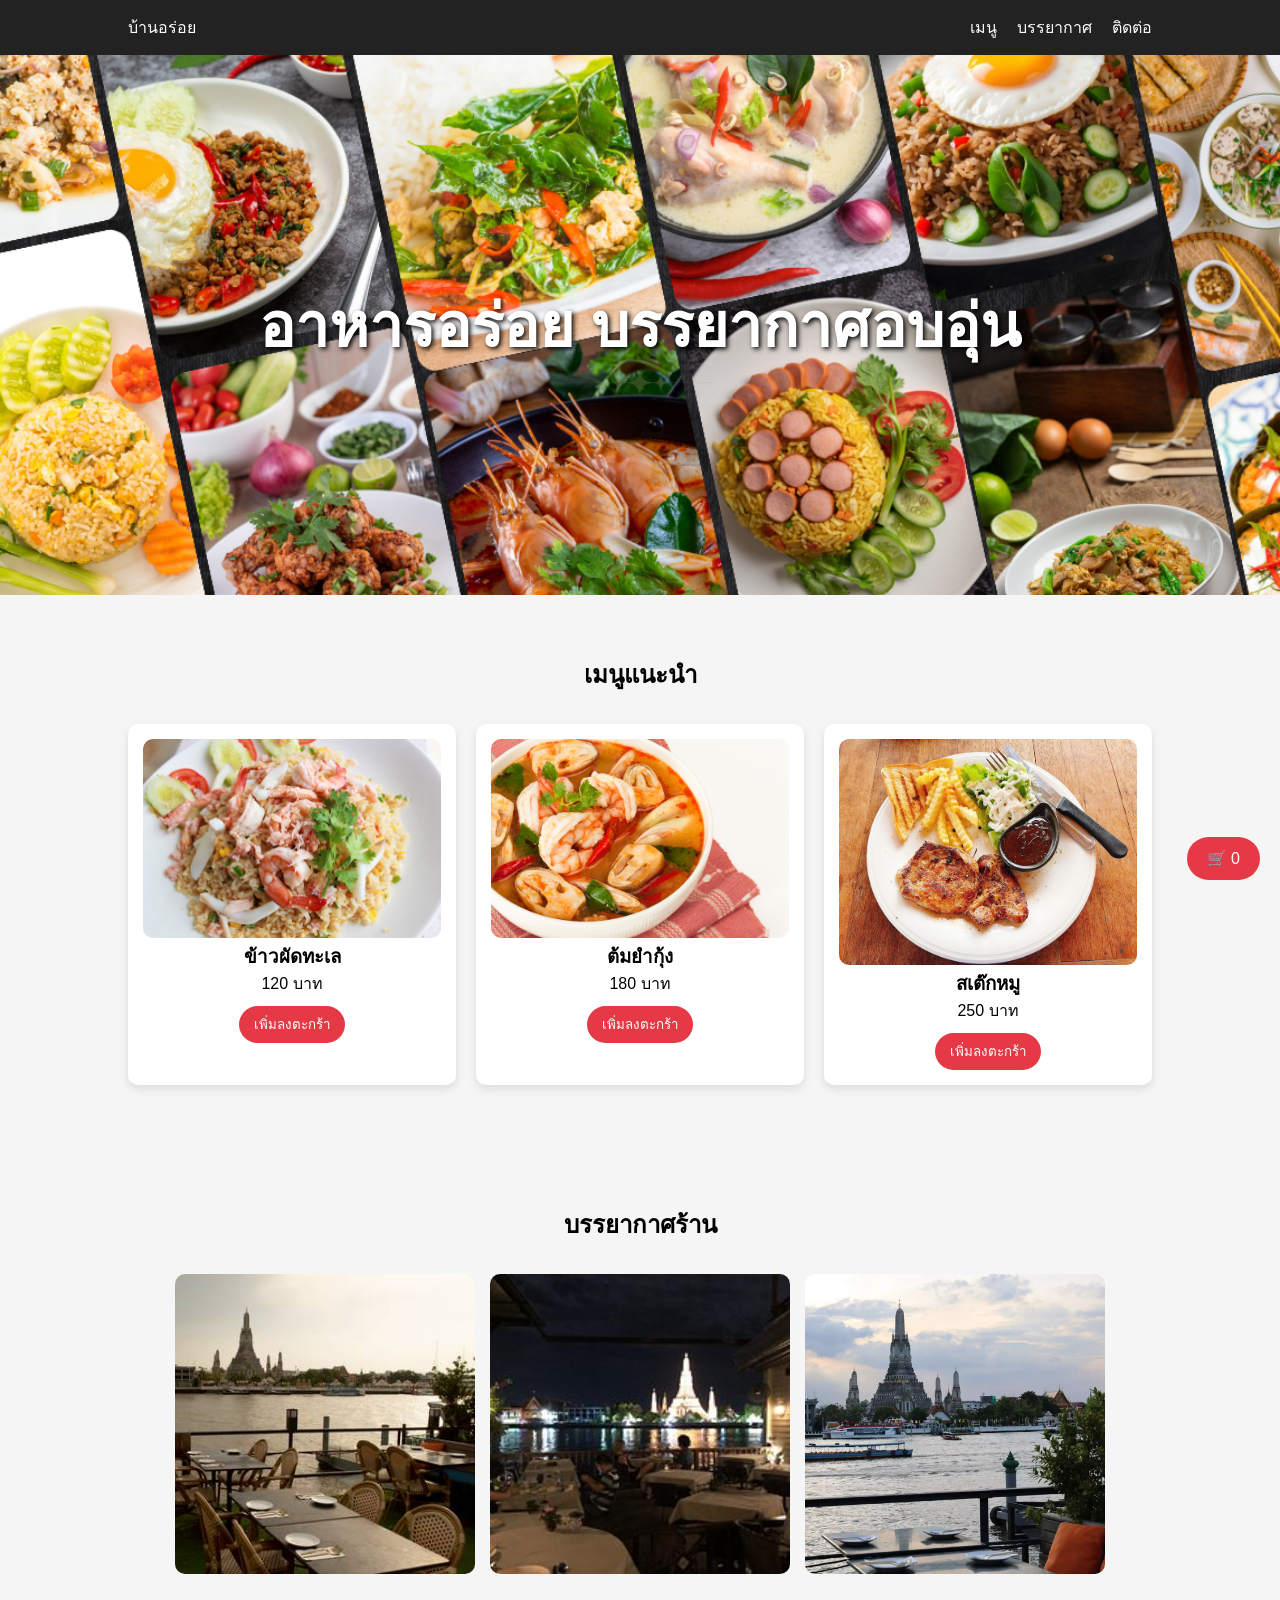
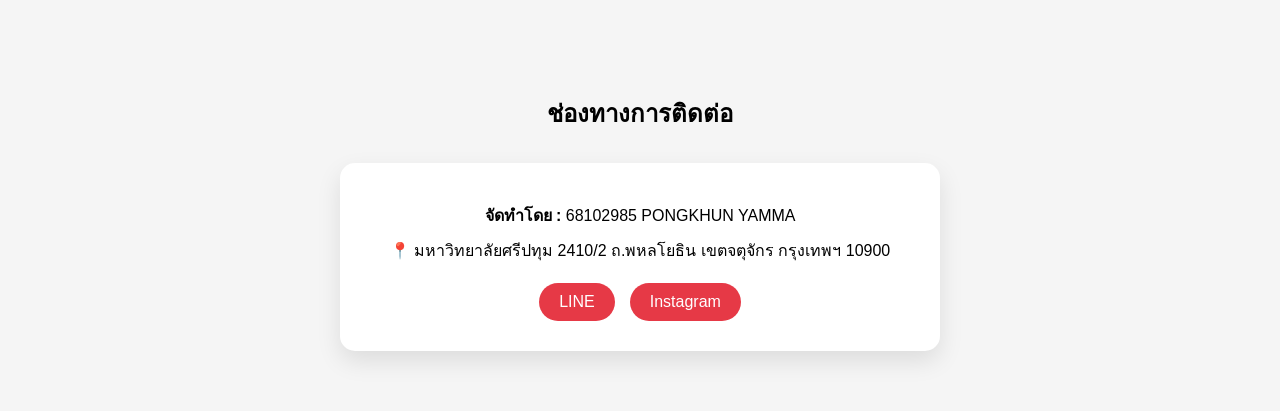
<file: AS6_68102985/index.html>
<!DOCTYPE html>
<html lang="th">
<head>
  <meta charset="UTF-8">
  <meta name="viewport" content="width=device-width, initial-scale=1.0">
  <title>ร้านอาหารบ้านอร่อย</title>
  <link rel="stylesheet" href="as6.css">
</head>
<body>

<nav class="navbar">
  <div class="logo">บ้านอร่อย</div>
  <ul>
    <li><a href="#menu">เมนู</a></li>
    <li><a href="#gallery">บรรยากาศ</a></li>
    <li><a href="#contact">ติดต่อ</a></li>
  </ul>
</nav>

<!-- ปุ่มตะกร้า -->
<div class="cart-btn" onclick="toggleCart()">
    <div class="overlay" id="overlay" onclick="closeCart()"></div>
  🛒 <span id="cart-count">0</span>
</div>

<!-- ตะกร้า -->
<div class="cart" id="cart">
    <div class="cart-header">
      <h3>ตะกร้าสินค้า</h3>
      <span class="close-cart" onclick="closeCart()">✕</span>
    </div>
  
    <div id="cart-items"></div>
    <p class="total">รวม: <span id="total">0</span> บาท</p>
    <button onclick="checkout()" class="primary-btn">สั่งซื้อ</button>
  </div>

<header class="hero">
  <h1>อาหารอร่อย บรรยากาศอบอุ่น</h1>
</header>

<!-- เมนู -->
<section id="menu">
  <h2>เมนูแนะนำ</h2>
  <div class="menu-grid">

    <div class="menu-card">
      <img src="pic/1-2-1.jpg">
      <h3>ข้าวผัดทะเล</h3>
      <p>120 บาท</p>
      <button onclick="addToCart('ข้าวผัดทะเล',120)">เพิ่มลงตะกร้า</button>
    </div>

    <div class="menu-card">
      <img src="pic/Tomyum.jpg">
      <h3>ต้มยำกุ้ง</h3>
      <p>180 บาท</p>
      <button onclick="addToCart('ต้มยำกุ้ง',180)">เพิ่มลงตะกร้า</button>
    </div>

    <div class="menu-card">
      <img src="pic/8b9d0b505b36fb55454db7bbf2797151.jpg">
      <h3>สเต๊กหมู</h3>
      <p>250 บาท</p>
      <button onclick="addToCart('สเต๊กหมู',250)">เพิ่มลงตะกร้า</button>
    </div>

  </div>
</section>

<!-- แกลเลอรี่ -->
<section id="gallery">
  <h2>บรรยากาศร้าน</h2>
  <div class="gallery">
    <img src="pic/w280.jpg" onclick="openModal(this.src)">
    <img src="pic/photo1jpg.jpg" onclick="openModal(this.src)">
    <img src="pic/011Rongros-min-1024x1024.webp" onclick="openModal(this.src)">
  </div>
</section>

<!-- Modal -->
<div class="modal" id="modal">
  <span onclick="closeModal()" class="close">&times;</span>
  <img id="modal-img">
</div>

<!-- ติดต่อ -->
<section id="contact">
    <h2>ช่องทางการติดต่อ</h2>
  
    <div class="contact-card">
      <p><strong>จัดทำโดย : </strong> 68102985 PONGKHUN YAMMA</p>
      <p>📍 มหาวิทยาลัยศรีปทุม 2410/2 ถ.พหลโยธิน เขตจตุจักร กรุงเทพฯ 10900</p>
  
      <div class="contact-links">
        <a href="https://line.me/ti/p/GAMW6vF23w" target="_blank">LINE</a>
        <a href="https://www.instagram.com/kff3ww?igsh=MWE2bmJ4am5qbXQ3cQ%3D%3D&utm_source=qr/" target="_blank">Instagram</a>
      </div>
    </div>
  </section>
<script src="script.js"></script>
</body>
</html>
</file>
<file: AS6_68102985/as6.css>
*{
    margin:0;
    padding:0;
    box-sizing:border-box;
    font-family:Arial, sans-serif;
  }
  
  body{
    background:#f5f5f5;
  }
  
  /* NAV */
  .navbar{
    display:flex;
    justify-content:space-between;
    padding:15px 10%;
    background:#222;
    color:white;
    position:sticky;
    top:0;
  }
  .navbar ul{
    list-style:none;
    display:flex;
    gap:20px;
  }
  .navbar a{
    color:white;
    text-decoration:none;
  }
  
  .hero{
    height:60vh;
    background:url("pic/1145-x-550-px-6.png") center/cover;
    display:flex;
    justify-content:center;
    align-items:center;
    color:white;
    font-size:30px;
    text-shadow:2px 2px 5px black;
  }
  
  /* MENU */
  section{
    padding:60px 10%;
  }
  h2{
    text-align:center;
    margin-bottom:30px;
  }
  
  .menu-grid{
    display:grid;
    grid-template-columns:repeat(auto-fit,minmax(250px,1fr));
    gap:20px;
  }
  
  .menu-card{
    background:white;
    padding:15px;
    border-radius:10px;
    text-align:center;
    box-shadow:0 4px 10px rgba(0,0,0,0.1);
  }
  
  .menu-card img{
    width:100%;
    border-radius:10px;
  }
  
  .menu-card button{
    margin-top:10px;
    padding:8px 15px;
    border:none;
    background:#e63946;
    color:white;
    cursor:pointer;
    border-radius:20px;
  }
  
  /* GALLERY */
  .gallery{
    display:flex;
    gap:15px;
    justify-content:center;
    flex-wrap:wrap;
  }
  .gallery img{
    width:300px;
    border-radius:10px;
    cursor:pointer;
    transition:0.3s;
  }
  .gallery img:hover{
    transform:scale(1.05);
  }
  
  /* MODAL */
  .modal{
    display:none;
    position:fixed;
    width:100%;
    height:100%;
    background:rgba(0,0,0,0.8);
    justify-content:center;
    align-items:center;
  }
  .modal img{
    max-width:80%;
    border-radius:10px;
  }
  .close{
    position:absolute;
    top:20px;
    right:40px;
    font-size:40px;
    color:white;
    cursor:pointer;
  }
  
  /* CART */
  .cart-btn{
    position:fixed;
    right:20px;
    bottom:20px;
    background:#e63946;
    color:white;
    padding:12px 20px;
    border-radius:30px;
    cursor:pointer;
  }
  .cart{
    position:fixed;
    right:-350px;
    top:0;
    width:300px;
    height:100%;
    background:white;
    padding:20px;
    box-shadow:-2px 0 10px rgba(0,0,0,0.2);
    transition:0.3s;
  }
  .cart.active{
    right:0;
  }
  .total{
    margin:15px 0;
  }
  
  .primary-btn{
    padding:10px;
    background:#e63946;
    color:white;
    border:none;
    border-radius:20px;
    cursor:pointer;
  }
  
  /* CONTACT */
  .contact-box{
    max-width:500px;
    margin:auto;
  }
  .contact-box form{
    display:flex;
    flex-direction:column;
    gap:10px;
    margin-top:15px;
  }
  .contact-box input,
  .contact-box textarea{
    padding:10px;
    border:1px solid #ccc;
    border-radius:5px;
  }
  
  footer{
    text-align:center;
    padding:20px;
    background:#222;
    color:white;
  }
  /* Overlay */
.overlay{
    position:fixed;
    width:100%;
    height:100%;
    background:rgba(0,0,0,0.4);
    top:0;
    left:0;
    display:none;
    z-index:90;
  }
  .overlay.active{
    display:block;
  }
  
  /* Cart */
  .cart{
    position:fixed;
    right:-350px;
    top:0;
    width:300px;
    height:100%;
    background:white;
    padding:20px;
    box-shadow:-2px 0 10px rgba(0,0,0,0.2);
    transition:0.3s;
    z-index:100;
  }
  .cart.active{
    right:0;
  }
  
  .cart-header{
    display:flex;
    justify-content:space-between;
    align-items:center;
    margin-bottom:15px;
  }
  
  .close-cart{
    font-size:20px;
    cursor:pointer;
  }

  /* CONTACT SECTION */
#contact{
    text-align:center;
    padding:60px 10%;
  }
  
  .contact-card{
    max-width:600px;
    margin:30px auto 0;
    background:white;
    padding:30px;
    border-radius:15px;
    box-shadow:0 10px 25px rgba(0,0,0,0.1);
  }
  
  .contact-card p{
    margin:10px 0;
  }
  
  .contact-links{
    margin-top:20px;
    display:flex;
    justify-content:center;
    gap:15px;
    flex-wrap:wrap;
  }
  
  .contact-links a{
    padding:10px 20px;
    border-radius:25px;
    text-decoration:none;
    background:#e63946;
    color:white;
    transition:0.3s;
  }
  
  .contact-links a:hover{
    transform:scale(1.05);
    background:#c1121f;
  }
</file>
